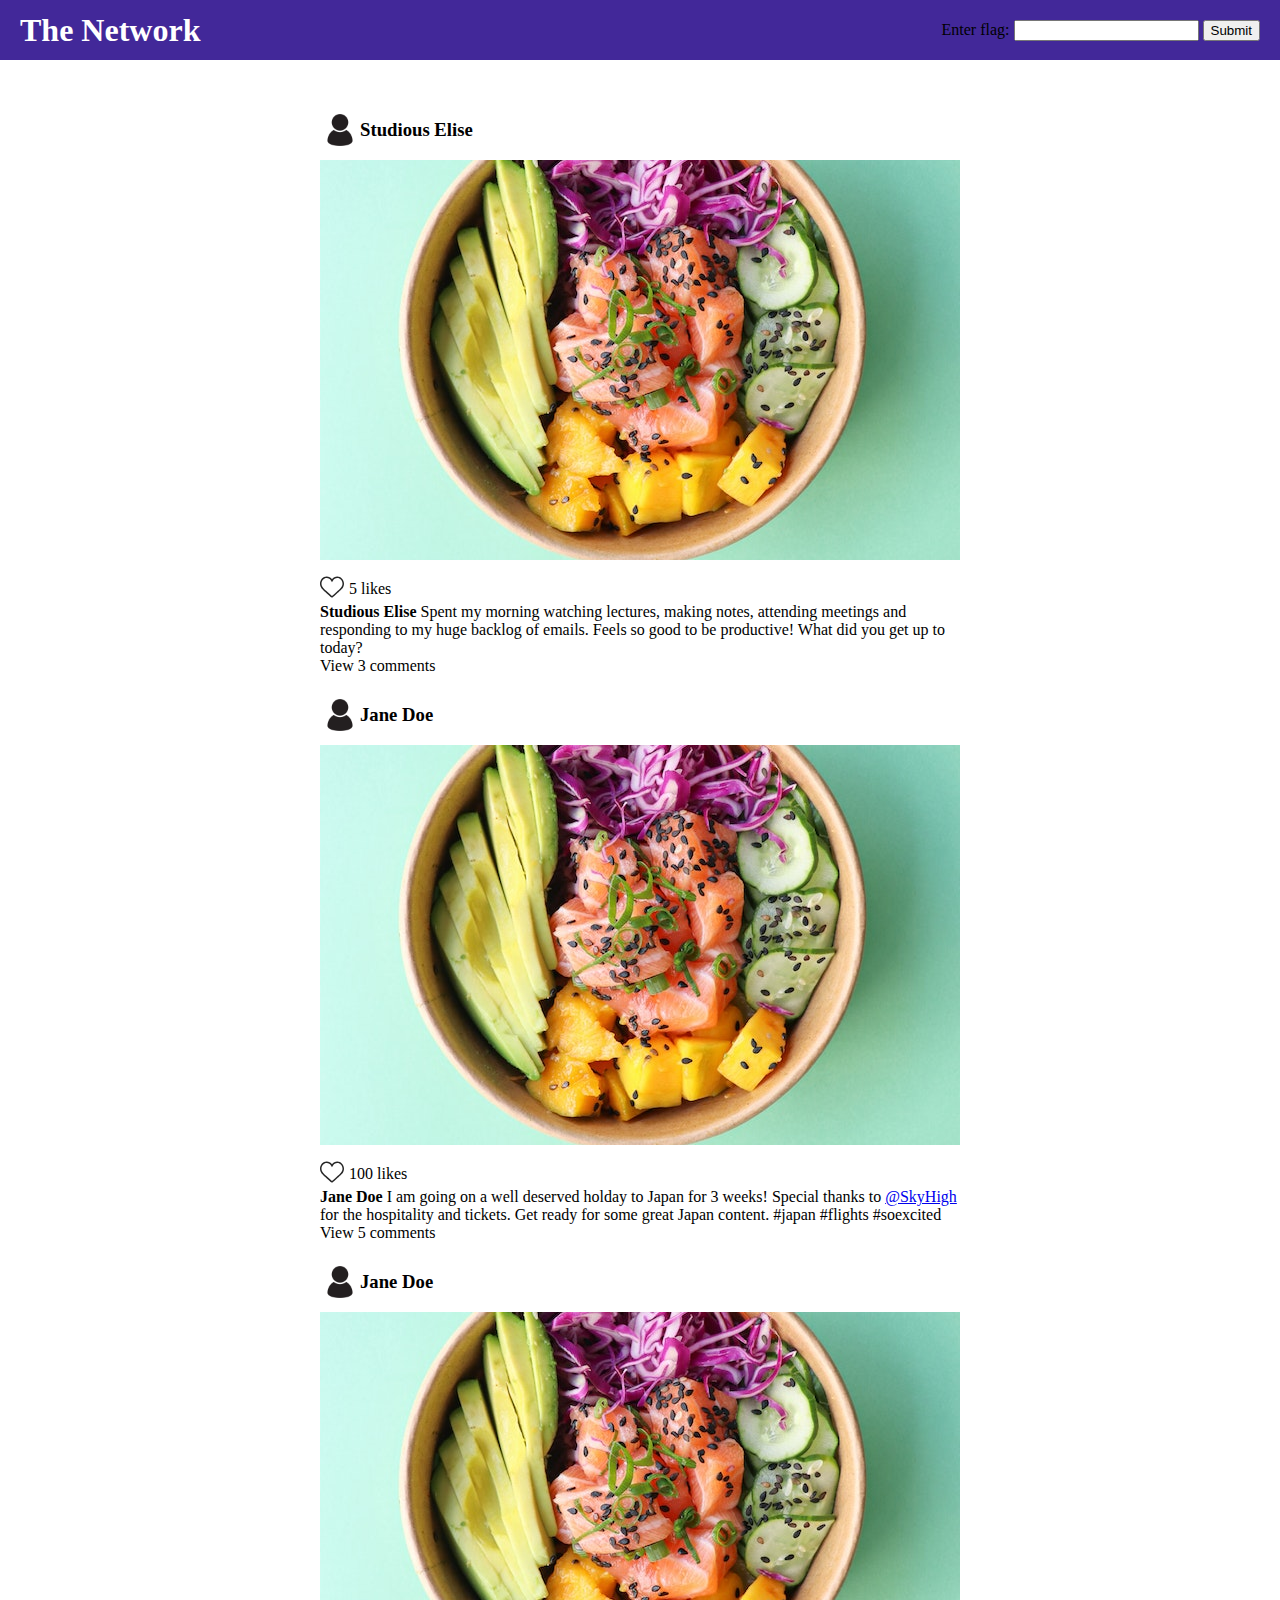
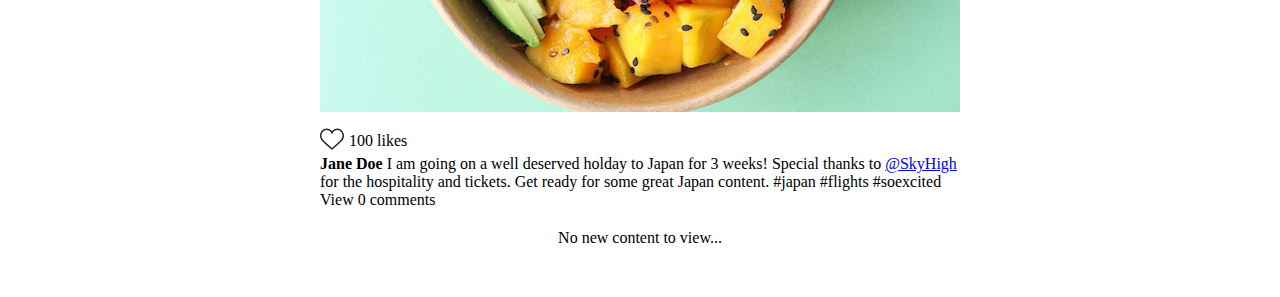
<file: index.html>
<!DOCTYPE html>
<html lang="en">
  <head>
    <meta charset="UTF-8">
    <meta name="viewport" content="width=device-width, initial-scale=1.0">
    <meta http-equiv="X-UA-Compatible" content="ie=edge">
    <title>The Network</title>
    <link rel="stylesheet" href="styles/style.css">
    <link rel="stylesheet" href="styles/thenetwork.css">
  </head>
  <body>
    <div id="header" class="header-purple">
      <h1 id="network-logo">The Network</h1>
      <div>
        <form onsubmit="validateFlag()">
          <label for="flag-input">Enter flag: </label>
          <input id="flag-input" name="flag-input"></input>
          <button type="submit">Submit</button>
        </form>
      </div>
    </div>
    <div id="feed">
      <!-- POST 1 -->
      <div class="media-card">
        <div class="profile-header">
          <img class="profile-photo" src="images/mock-profile.jpeg"/>
          <h3 class="profile-name">Studious Elise</h3>
        </div>
        <div class="imgBox">
          <img src="images/mock.jpg" class="cover">
        </div>
        <div class="likes">
          <span class="heart">
            <svg aria-label="Like" 
                 color="#262626" 
                 fill="#262626" 
                 height="24" 
                 role="img"
                 viewBox="0 0 48 48" 
                 width="24">
                <path
                    d="M34.6 6.1c5.7 0 10.4 5.2 10.4 
                    11.5 0 6.8-5.9 11-11.5 16S25 41.3 24 
                    41.9c-1.1-.7-4.7-4-9.5-8.3-5.7-5-11.5-9.2-11.5-16C3 
                    11.3 7.7 6.1 13.4 6.1c4.2 0 6.5 2 8.1 4.3 
                    1.9 2.6 2.2 3.9 2.5 3.9.3 0 .6-1.3 2.5-3.9 
                    1.6-2.3 3.9-4.3 8.1-4.3m0-3c-4.5 0-7.9 
                    1.8-10.6 5.6-2.7-3.7-6.1-5.5-10.6-5.5C6 3.1 
                    0 9.6 0 17.6c0 7.3 5.4 12 10.6 16.5.6.5 1.3 
                    1.1 1.9 1.7l2.3 2c4.4 3.9 6.6 5.9 7.6 6.5.5.3 
                    1.1.5 1.6.5.6 0 1.1-.2 1.6-.5 1-.6 2.8-2.2 
                    7.8-6.8l2-1.8c.7-.6 1.3-1.2 2-1.7C42.7 29.6 
                    48 25 48 17.6c0-8-6-14.5-13.4-14.5z">
                </path>
            </svg>
          </span>
          <p>5 likes</p>
        </div>
        <div class="description">
          <h4>Studious Elise</h4>
          <p>
            Spent my morning watching lectures, making notes, attending meetings and responding to my huge backlog of emails.
            Feels so good to be productive! What did you get up to today?
          </p>
        </div>
        <a onClick="toggleComments('post-1-comments')">View 3 comments</a>
        <div class="comments" id="post-1-comments">
          <div class="flex gap-5">
            <h4>Maya Wells</h4>
            <p>I went to my 8am class and immediate went back to sleep!</p>
          </div>
          <div class="flex gap-5">
            <h4>Bob Smith</h4>
            <p>I went to the gym and snuggled up with my dogs.</p>
          </div>
          <div class="flex gap-5">
            <h4>Maggie Lam</h4>
            <p>Omg! Those notes are adorable.</p>
          </div>
        </div>
      </div>
      <!-- POST 2 -->
      <div class="media-card">
        <div class="profile-header">
          <img class="profile-photo" src="images/mock-profile.jpeg"/>
          <h3 class="profile-name">Jane Doe</h3>
        </div>
        <div class="imgBox">
          <img src="images/mock.jpg" class="cover">
        </div>
        <div class="likes">
          <span class="heart">
            <svg aria-label="Like" 
                 color="#262626" 
                 fill="#262626" 
                 height="24" 
                 role="img"
                 viewBox="0 0 48 48" 
                 width="24">
                <path
                    d="M34.6 6.1c5.7 0 10.4 5.2 10.4 
                    11.5 0 6.8-5.9 11-11.5 16S25 41.3 24 
                    41.9c-1.1-.7-4.7-4-9.5-8.3-5.7-5-11.5-9.2-11.5-16C3 
                    11.3 7.7 6.1 13.4 6.1c4.2 0 6.5 2 8.1 4.3 
                    1.9 2.6 2.2 3.9 2.5 3.9.3 0 .6-1.3 2.5-3.9 
                    1.6-2.3 3.9-4.3 8.1-4.3m0-3c-4.5 0-7.9 
                    1.8-10.6 5.6-2.7-3.7-6.1-5.5-10.6-5.5C6 3.1 
                    0 9.6 0 17.6c0 7.3 5.4 12 10.6 16.5.6.5 1.3 
                    1.1 1.9 1.7l2.3 2c4.4 3.9 6.6 5.9 7.6 6.5.5.3 
                    1.1.5 1.6.5.6 0 1.1-.2 1.6-.5 1-.6 2.8-2.2 
                    7.8-6.8l2-1.8c.7-.6 1.3-1.2 2-1.7C42.7 29.6 
                    48 25 48 17.6c0-8-6-14.5-13.4-14.5z">
                </path>
            </svg>
          </span>
          <p>100 likes</p>
        </div>
        <div class="description">
          <h4>Jane Doe</h4>
          <p>
            I am going on a well deserved holday to Japan for 3 weeks! Special thanks to 
            <a href="./skyhigh.html">@SkyHigh</a> 
            for the hospitality and tickets. Get ready for some great Japan content. #japan
            #flights #soexcited
          </p>
        </div>
        <a onClick="toggleComments('post-2-comments')">View 5 comments</a>
        <div class="comments" id="post-2-comments">
          <div class="flex gap-5">
            <h4>Alice Smart</h4>
            <p>Wow have fun!</p>
          </div>
          <div class="flex gap-5">
            <h4>Mr Smart</h4>
            <p>Take this photo down!</p>
          </div>
          <div class="flex gap-5">
            <h4>Maya White</h4>
            <p>Soo lucky! I've always wanted to go to japan :D</p>
          </div>
          <div class="flex gap-5">
            <h4>Mr Smart</h4>
            <p>It's dangerous to post a photo of your tickets!</p>
          </div>
          <div class="flex gap-5">
            <h4>Sam Brown</h4>
            <p>Have fun. Please keep us updated on your trip ~</p>
          </div>
        </div>
      </div>
      <!-- POST 3 -->
      <div class="media-card">
        <div class="profile-header">
          <img class="profile-photo" src="images/mock-profile.jpeg"/>
          <h3 class="profile-name">Jane Doe</h3>
        </div>
        <div class="imgBox">
          <img src="images/mock.jpg" class="cover">
        </div>
        <div class="likes">
          <span class="heart">
            <svg aria-label="Like" 
                 color="#262626" 
                 fill="#262626" 
                 height="24" 
                 role="img"
                 viewBox="0 0 48 48" 
                 width="24">
                <path
                    d="M34.6 6.1c5.7 0 10.4 5.2 10.4 
                    11.5 0 6.8-5.9 11-11.5 16S25 41.3 24 
                    41.9c-1.1-.7-4.7-4-9.5-8.3-5.7-5-11.5-9.2-11.5-16C3 
                    11.3 7.7 6.1 13.4 6.1c4.2 0 6.5 2 8.1 4.3 
                    1.9 2.6 2.2 3.9 2.5 3.9.3 0 .6-1.3 2.5-3.9 
                    1.6-2.3 3.9-4.3 8.1-4.3m0-3c-4.5 0-7.9 
                    1.8-10.6 5.6-2.7-3.7-6.1-5.5-10.6-5.5C6 3.1 
                    0 9.6 0 17.6c0 7.3 5.4 12 10.6 16.5.6.5 1.3 
                    1.1 1.9 1.7l2.3 2c4.4 3.9 6.6 5.9 7.6 6.5.5.3 
                    1.1.5 1.6.5.6 0 1.1-.2 1.6-.5 1-.6 2.8-2.2 
                    7.8-6.8l2-1.8c.7-.6 1.3-1.2 2-1.7C42.7 29.6 
                    48 25 48 17.6c0-8-6-14.5-13.4-14.5z">
                </path>
            </svg>
          </span>
          <p>100 likes</p>
        </div>
        <div class="description">
          <h4>Jane Doe</h4>
          <p>
            I am going on a well deserved holday to Japan for 3 weeks! Special thanks to 
            <a href="./skyhigh.html">@SkyHigh</a> 
            for the hospitality and tickets. Get ready for some great Japan content. #japan
            #flights #soexcited
          </p>
        </div>
        <a onClick="toggleComments('post-3-comments')">View 0 comments</a>
        <div class="comments" id="post-3-comments">
        </div>
      </div>
      <div>No new content to view...</div>
    </div>
    <script src="https://code.jquery.com/jquery-3.5.1.min.js"></script>
	  <script src="scripts/index.js"></script>
  </body>
</html>
</file>
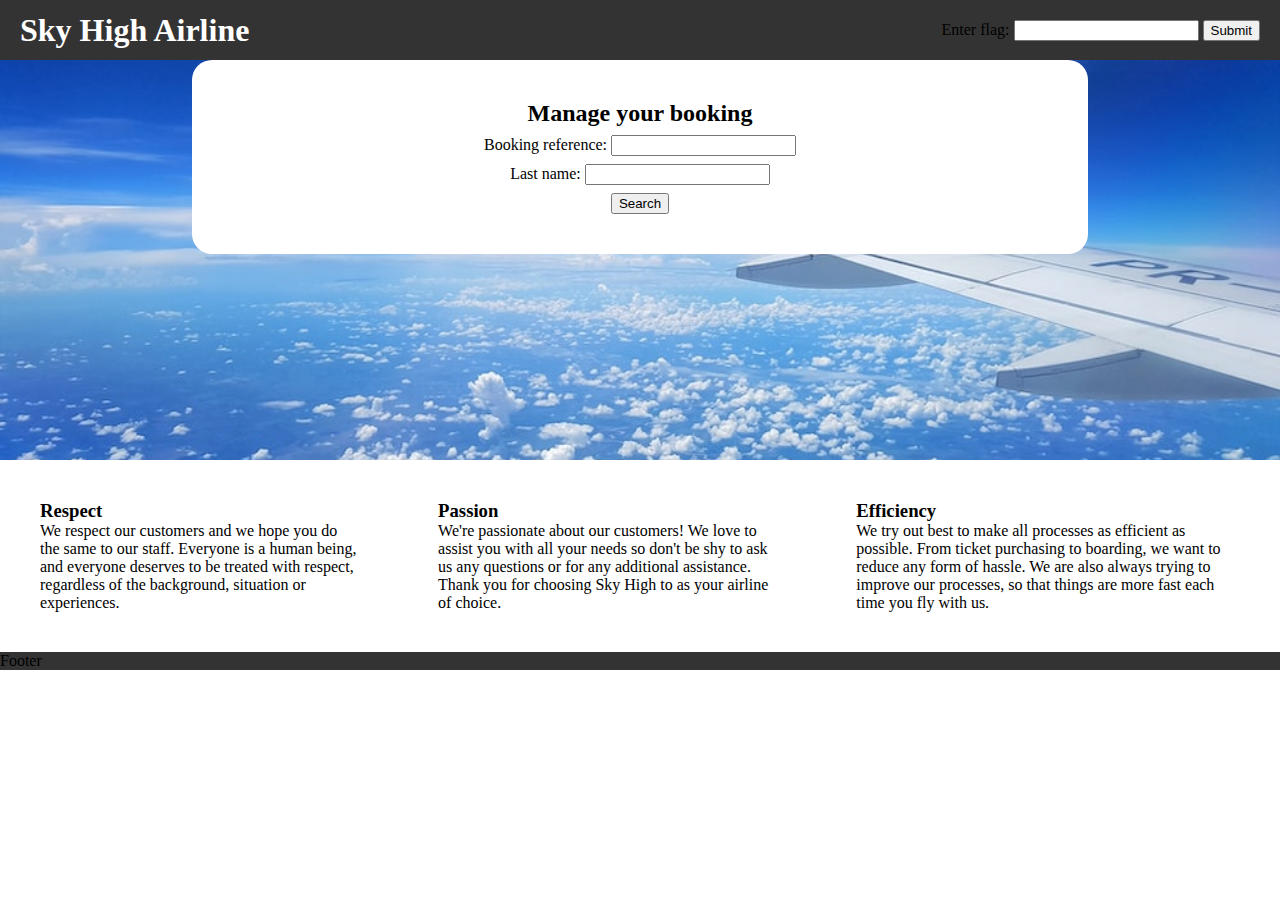
<file: skyhigh.html>
<!DOCTYPE html>
<html lang="en">
  <head>
    <meta charset="UTF-8">
    <meta name="viewport" content="width=device-width, initial-scale=1.0">
    <meta http-equiv="X-UA-Compatible" content="ie=edge">
    <title>Sky High</title>
    <link rel="stylesheet" href="styles/style.css">
    <link rel="stylesheet" href="styles/skyhigh.css">
  </head>
  <body>
    <div class="flex flex-col">
      <div id="header" class="grey">
        <h1 id="airline-logo">Sky High Airline</h1>
        <div>
          <form onsubmit="validateFlag()">
            <label for="flag-input">Enter flag: </label>
            <input id="flag-input" name="flag-input"></input>
            <button type="submit">Submit</button>
        </form>
        </div>
      </div>
      <div id="image-header">
          <img class="cover" src="images/mock-plane.jpeg"/>
          <div class="card" id="manage-form">
            <form class="flex flex-col align-center gap-8" onsubmit="verifyBoardingDetails()">
              <h2 class="text-center">Manage your booking</h2>
              <div>
                <label for="input-ref">Booking reference:</label>
                <input id="input-ref" type="text"></input>
              </div>
              <div>
                <label for="input-lname">Last name:</label>
                <input id="input-lname" type="text"></input>
              </div>
              <button type="submit">Search</button>
            </form>
          </div>
      </div>
      <div class="flex gap-10">
        <div class="card">
          <h3>Respect</h3>
          <p>We respect our customers and we hope you do the same to our staff. Everyone is a human being, and everyone deserves
            to be treated with respect, regardless of the background, situation or experiences.</p>
        </div>
        <div class="card">
          <h3>Passion</h3>
          <p>We're passionate about our customers! We love to assist you with all your needs so don't be shy to ask us any questions
            or for any additional assistance. Thank you for choosing Sky High to as your airline of choice. </p>
        </div>
        <div class="card">
          <h3>Efficiency</h3>
          <p>We try out best to make all processes as efficient as possible. From ticket purchasing to boarding, we want to
            reduce any form of hassle. We are also always trying to improve our processes, so that things are more fast
            each time you fly with us.</p>
        </div>
      </div>
      <footer class="grey">
        Footer
      </footer>
    </div>
    <script src="https://code.jquery.com/jquery-3.5.1.min.js"></script>
	  <script src="scripts/index.js"></script>
    <script src="scripts/skyhigh.js"></script>
  </body>
</html>
</file>
<file: styles/style.css>
/* SHARED CSS */
*,
*::before,
*::after {
    box-sizing: border-box;
    margin:0
}

#header {
    position: sticky;
    top: 0;
    z-index: 999;
    width: 100%;
    height: 60px;
    padding-left: 20px;
    padding-right: 20px;
    display: flex;
    justify-content: space-between;
    align-items: center; 
}

.cover {
    position: absolute;
    top: 0;
    left: 0;
    width: 100%;
    height: 100%;
    object-fit: cover;
}

.flex {
    display: flex;
}

.flex-col {
    flex-direction: column;
}

.align-center {
    align-items: center;
}

.text-center {
    text-align: center;
}

.gap-4 {
    gap: 4px;
}

.py-8 {
    padding-top: 8px;
    padding-bottom: 8px;
}

.gap-8 {
    gap: 8px;
}
</file>
<file: styles/thenetwork.css>
.header-purple {
    background-color: #422899;
}

#network-logo {
    color: white;
}

#feed {
    display: flex;
    flex-direction: column;
    gap: 20px;
    justify-content: center;
    align-items: center;
    padding: 50px 25%;
}

.media-card {
    height: fit-content;
    width: 100%;
}

.imgBox {
    position: relative;
    width: 100%;
    min-height: 400px;
    margin: 10px 0 15px;
}

.profile-header {
    display: flex;
    align-items: center;
}

.profile-photo {
    height: 40px;
    border-radius: 100%;
}

.likes {
    display: flex;
    align-items: center;
    gap: 5px;
}

.description p, .description h4, .comments p, .comments h4 {
    display: inline;
}
</file>
<file: styles/skyhigh.css>
.grey {
    background-color: #333;
}

#airline-logo {
    color: white;
}

.card {
    padding: 40px;
    background-color: white;
    border-radius: 20px;
}

#image-header {
    position: relative;
    height: 400px;
}

#manage-form {
    position: relative;
    width: 70%;
    margin: auto;
}

#airline-values-grid {
    display: grid;
}
</file>
